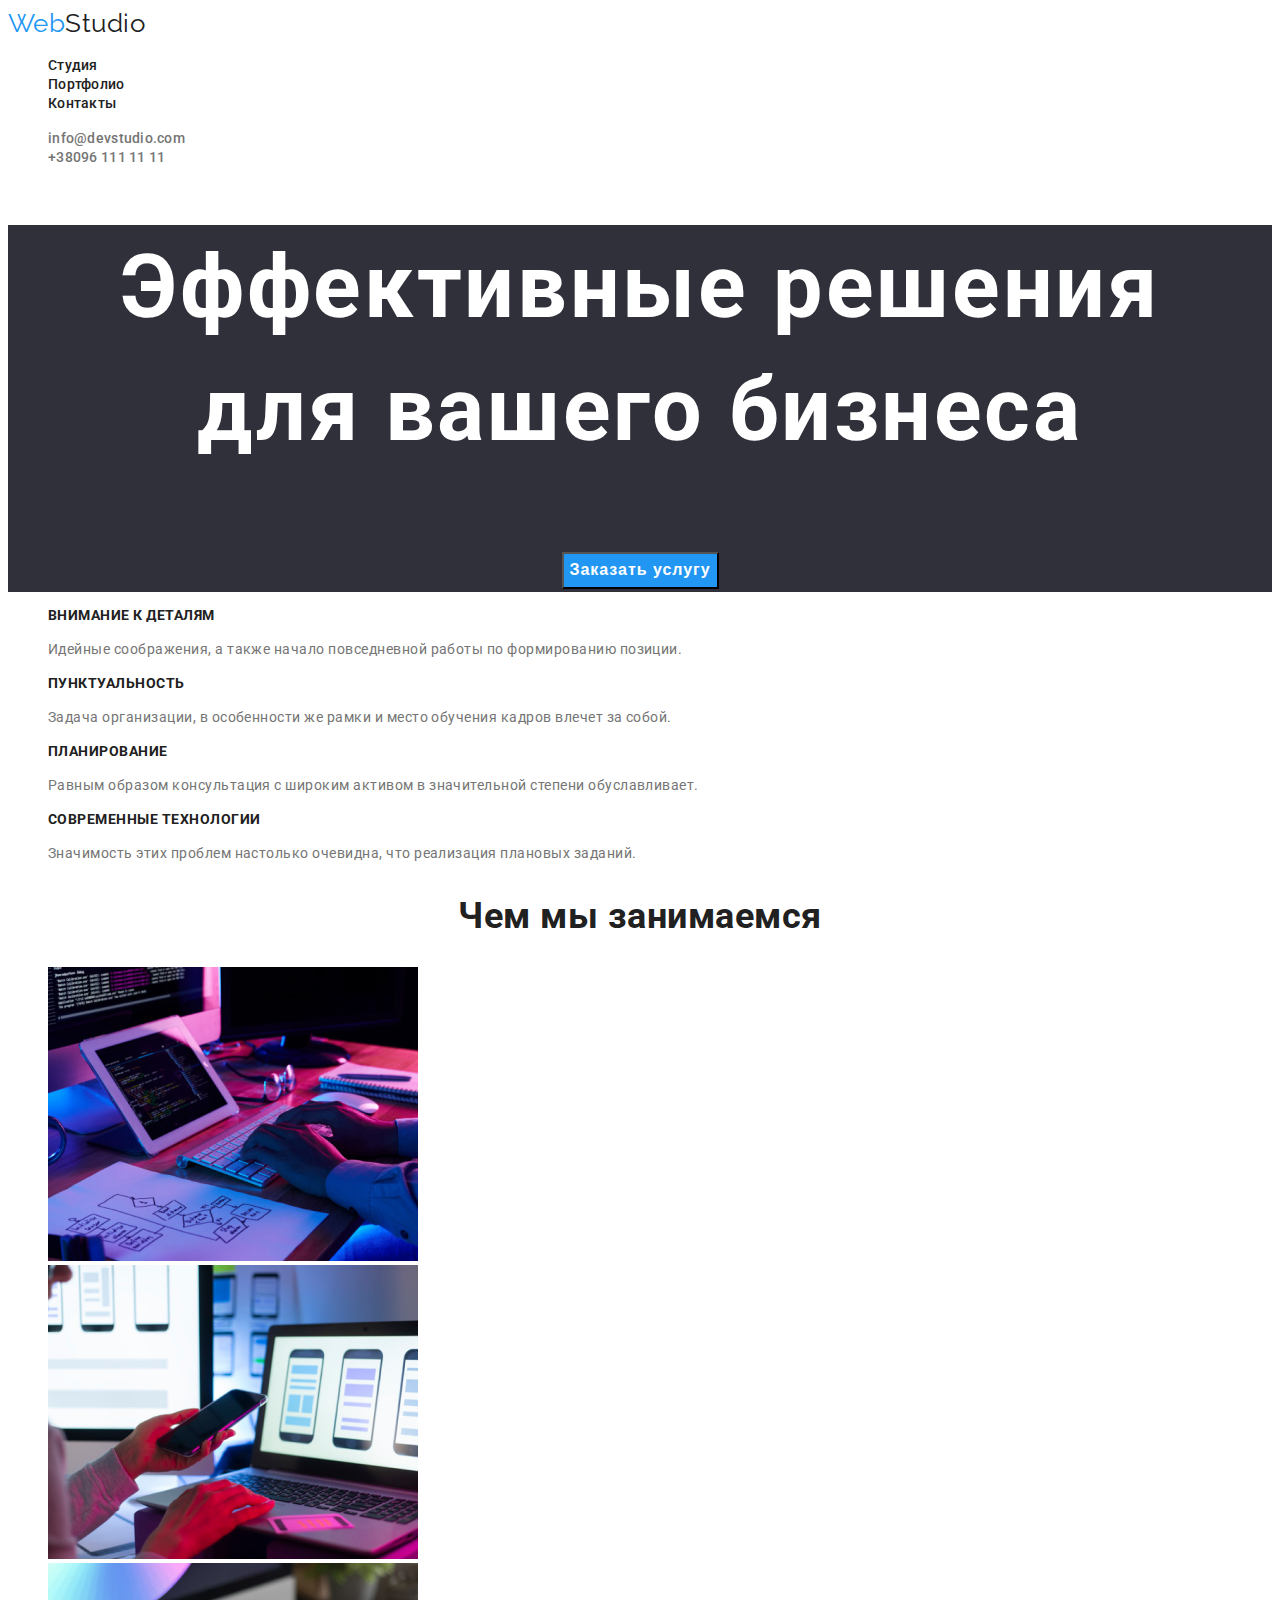
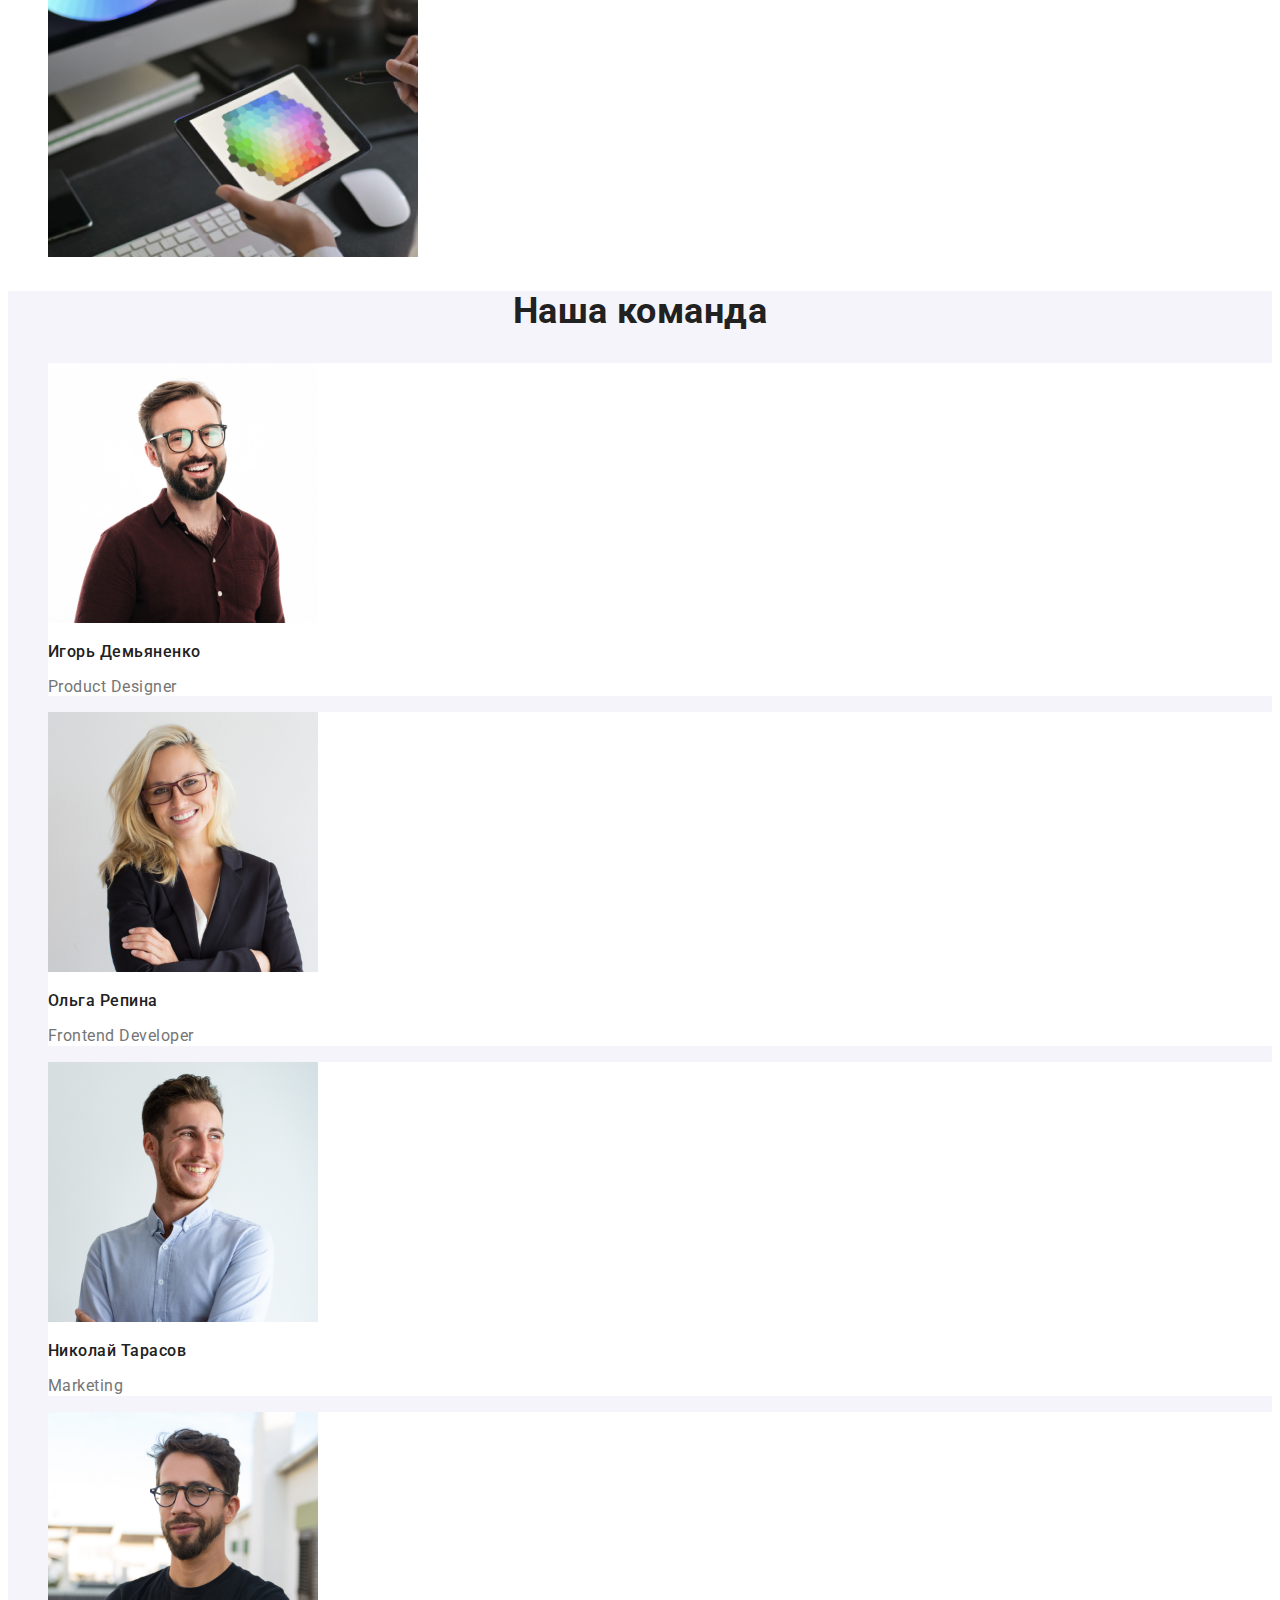
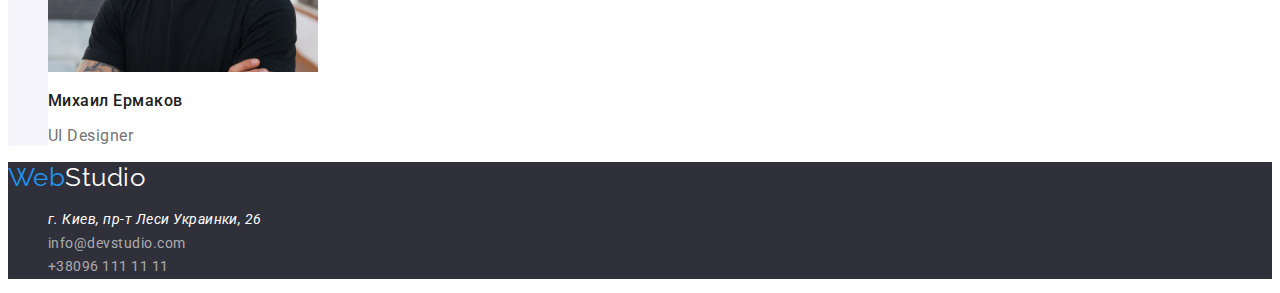
<file: index.html>
<!DOCTYPE html>
<html lang="en">

<head>
  <meta charset="UTF-8">
  <meta name="viewport" content="width=device-width, initial-scale=1.0">
  <title>Студия</title>
  <link rel="preconnect" href="https://fonts.gstatic.com">
  <link href="https://fonts.googleapis.com/css2?family=Raleway:wght@700&family=Roboto:wght@400;500;700;900&display=swap" rel="stylesheet">
  <link rel="stylesheet" href="https://cdnjs.cloudflare.com/ajax/libs/modern-normalize/1.0.0/modern-normalize.min.css" integrity="sha512-ISS7cAi1PEhQ8jnbJpJZMd29NlhNj4AWYyLOSp2CE/CsHxTCu+r+t0D2yoJudVrd0/8fTVPUVDzY5Tvli75u/g==" crossorigin="anonymous" />
  <link rel="stylesheet" href="css/common.css">
  <link rel="stylesheet" href="./css/main.css">
</head>
<body>
  <!-- header -->
  <header class="page-header">
    <nav>
      <a href="" class="logo">
        Web<span class="logo-header">Studio</span>
      </a>
      <ul class="site-nav list">
        <li><a href="./index.html" class="link">Студия</a></li>
        <li><a href="./portfolio.html" class="link">Портфолио</a></li>
        <li><a href="" class="link">Контакты</a></li>
      </ul>
    </nav>
    <!-- contacts nav -->
    <ul class="contacts list">
      <li><a href="mail-to:" class="link">info@devstudio.com</a></li>
      <li><a href="phone-to:" class="link">+38096 111 11 11</a></li>
    </ul>
  </header>

  <!--- Main block  -->
  <main>
       <!-- Hero section -->
    <section class="hero">
      <h1 class="hero-title">Эффективные решения <br> для вашего бизнеса</h1>
        <button type="button" class="hero-button">Заказать услугу</button>
    </section>
    <!-- Features-->
      <section>
        <h2 class="visually-hidden">Особенности</h2>
        <ul>
          <li>
            <h3 class="feature-title">Внимание к деталям</h3>
            <p class="feature-text">
              Идейные соображения, а также начало повседневной работы по формированию позиции.
            </p>
          </li>
          <li>
            <h3 class="feature-title">Пунктуальность</h3>
            <p class="feature-text">
              Задача организации, в особенности же рамки и место
              обучения кадров влечет за собой.
            </p>
          </li>
          <li>
            <h3 class="feature-title">Планирование</h3>
            <p class="feature-text">
              Равным образом консультация с широким активом
              в значительной степени обуславливает.
            </p>
          </li>
          <li>
            <h3 class="feature-title">Современные технологии</h3>
            <p class="feature-text">
              Значимость этих проблем настолько очевидна,
              что реализация плановых заданий.
            </p>
          </li>
        </ul>
      </section>
      <!-- What we do -->
      <section>
        <h2 class="works-title">Чем мы занимаемся</h2>
        <ul>
          <li><img src="./img/working-man.jpg" alt="working-man" width="370"></li>
          <li><img src="./img/cellpones.jpg" alt="cellphones" width="370"></li>
          <li><img src="./img/tablet.jpg" alt="tablet" width="370"></li>
        </ul>
      </section>
    <!-- Our team -->
    <section class="team">
      <h2 class="team-title">Наша команда</h2>
      <ul class="team-members">
        <li class="member-card">
            <img src="./img/img.jpg" alt="Игорь Демьяненко" width="270">
            <h3 class="member-name">Игорь Демьяненко</h3>
            <p class="member-position">Product Designer</p>
        </li>
        <li class="member-card">
            <img src="./img/img1.jpg" alt="Ольга Репина" width="270">
            <h3 class="member-name">Ольга Репина</h3>
            <p class="member-position">Frontend Developer</p>
        </li>
        <li class="member-card">
            <img src="./img/img2.jpg" alt="Николай Тарасов" width="270">
            <h3 class="member-name">Николай Тарасов</h3>
            <p class="member-position">Marketing</p>
        </li>
        <li class="member-card">
            <img src="./img/img3.jpg" alt="Михаил Ермаков" width="270">
            <h3 class="member-name">Михаил Ермаков</h3>
            <p class="member-position">UI Designer</p>
        </li>
      </ul>
    </section>
  </main>
  <!-- Footer -->
  <footer class="footer">
    <a href="" class="logo">
      Web<span class="logo-footer">Studio</span>
    </a>
    <ul class="footer-list">
      <li>
        <address class="footer adress">г. Киев, пр-т Леси Украинки, 26</address>
      </li>
      <li><a href="mail-to:" class="footer link">info@devstudio.com</a></li>
      <li><a href="phone-to:" class="footer link">+38096 111 11 11</a></li>
    </ul>
  </footer>
</body>

</html>
</file>
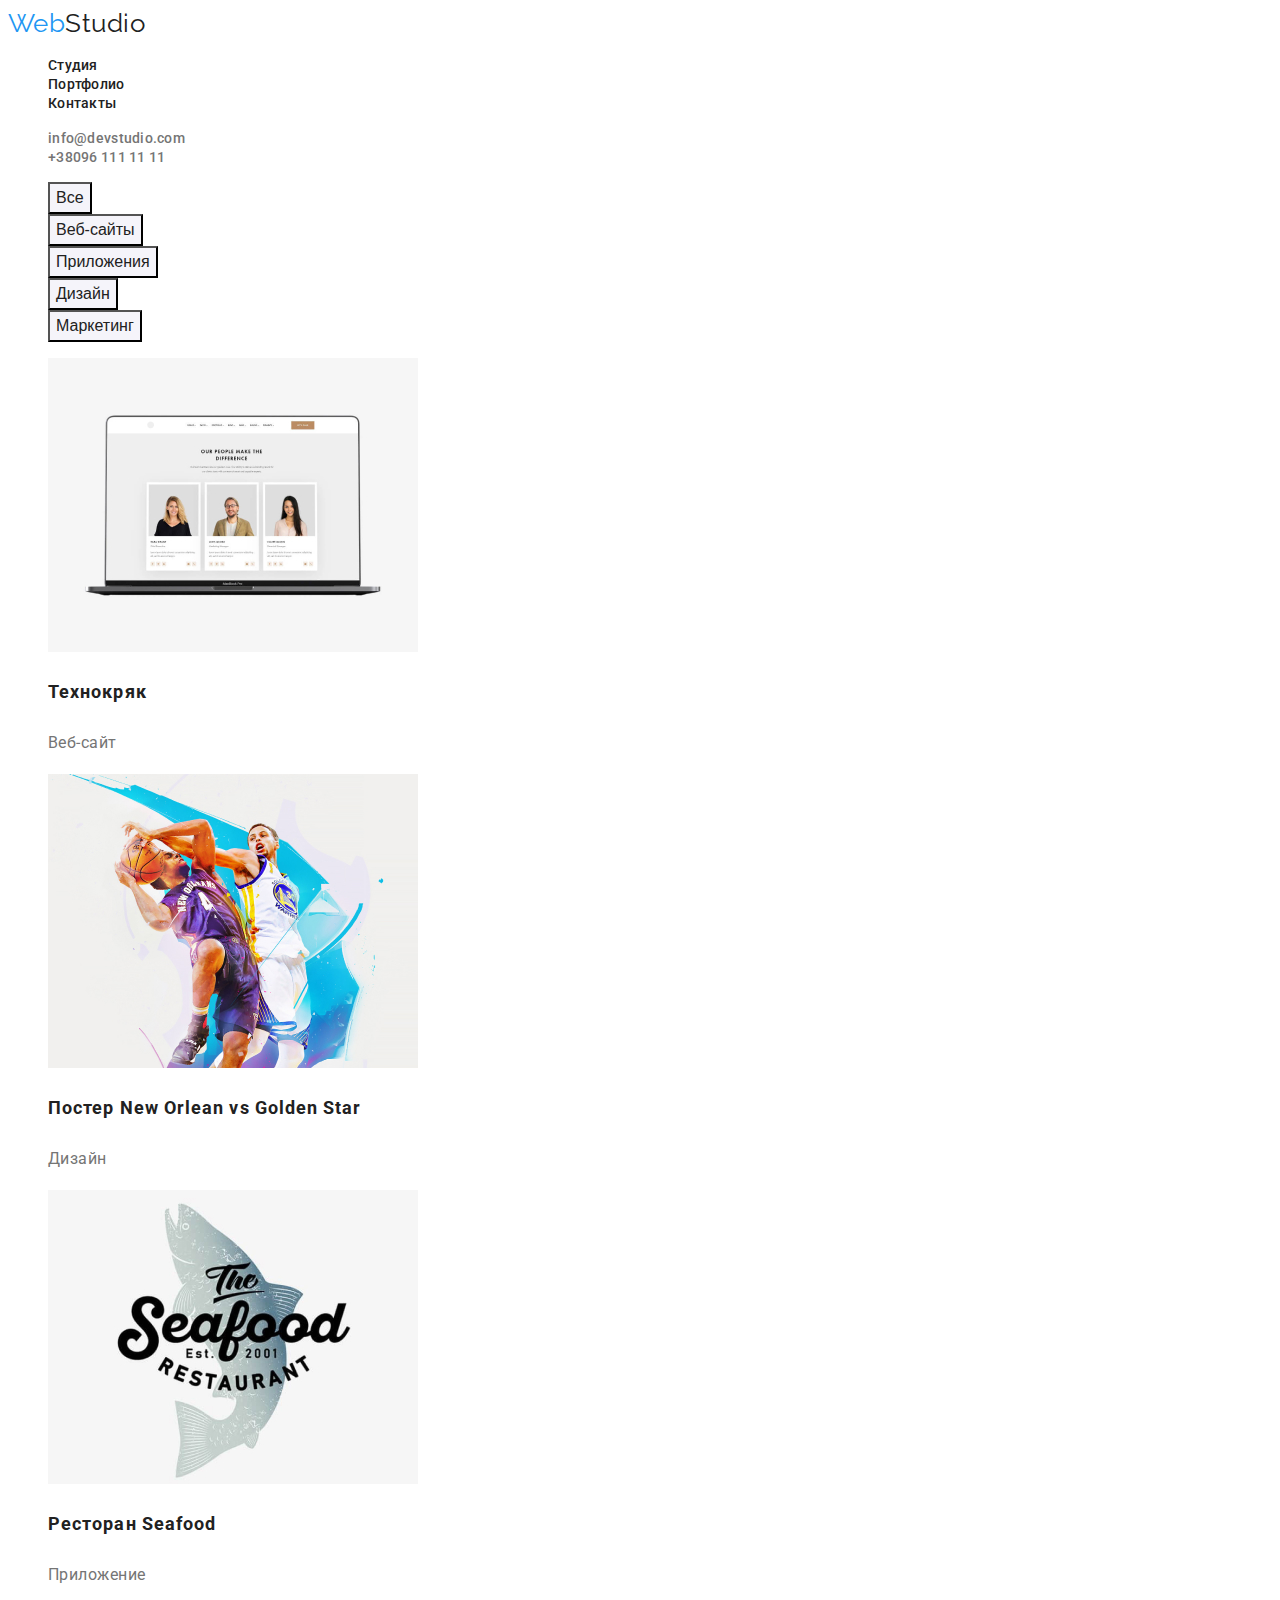
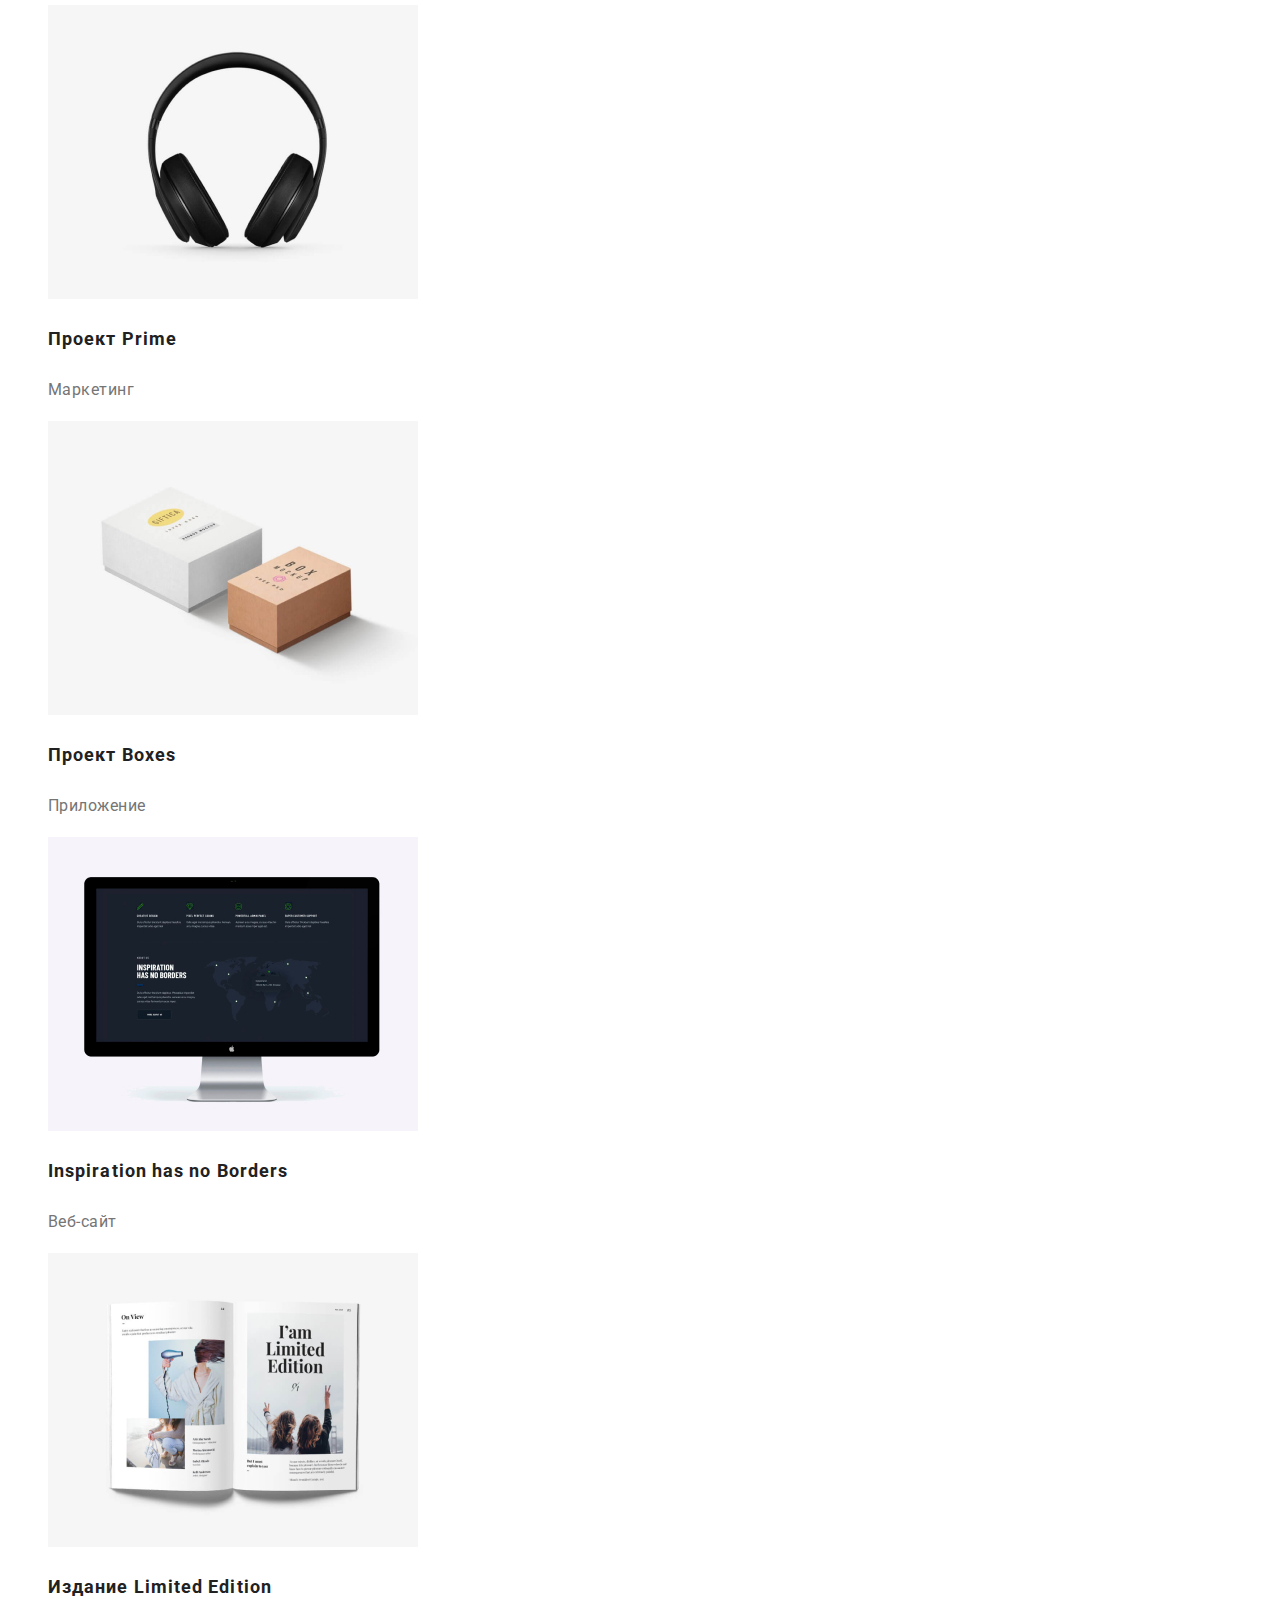
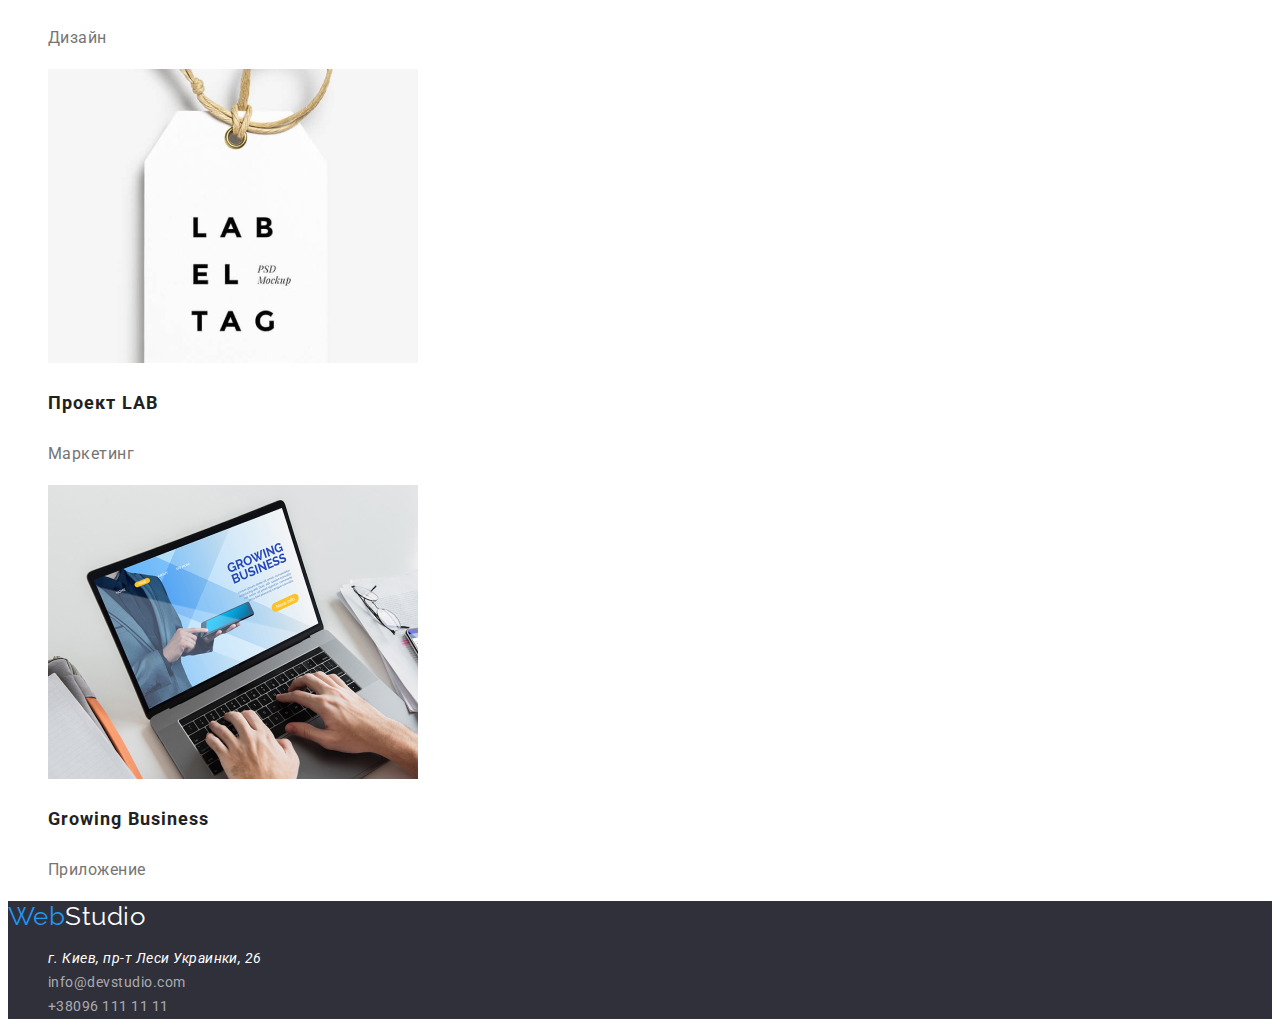
<file: portfolio.html>
<!DOCTYPE html>
<html lang="en">

<head>
  <meta charset="UTF-8">
  <meta name="viewport" content="width=device-width, initial-scale=1.0">
  <title>Портфолио</title>
  <link rel="preconnect" href="https://fonts.gstatic.com">
  <link href="https://fonts.googleapis.com/css2?family=Raleway:wght@700&family=Roboto:wght@400;500;700;900&display=swap" rel="stylesheet">
  <link rel="stylesheet" href="https://cdnjs.cloudflare.com/ajax/libs/modern-normalize/1.0.0/modern-normalize.min.css" integrity="sha512-ISS7cAi1PEhQ8jnbJpJZMd29NlhNj4AWYyLOSp2CE/CsHxTCu+r+t0D2yoJudVrd0/8fTVPUVDzY5Tvli75u/g==" crossorigin="anonymous" />
  <link rel="stylesheet" href="./css/common.css">
  <link rel="stylesheet" href="./css/portfolio.css">
</head>

<body>
  <!--Основной блок-->

  <!--Шапка-->
  <header class="page-header">
    <nav>
      <a href="" class="logo">
        Web<span class="logo-header">Studio</span>
      </a>
      <ul class="site-nav list">
        <li><a href="./index.html" class="link">Студия</a></li>
        <li><a href="./portfolio.html" class="link">Портфолио</a></li>
        <li><a href="" class="link">Контакты</a></li>
      </ul>
    </nav>
    <!-- Контакты -->
    <ul class="contacts list">
      <li><a href="mail-to:" class="link">info@devstudio.com</a></li>
      <li><a href="phone-to:" class="link">+38096 111 11 11</a></li>
    </ul>
  </header>
<!-- main block -->
<main>
  <section>
      <!-- hidden header -->
    <h1 class="visually-hidden">Портфолио</h1>
    <!-- Filter button list -->
      <ul class="filter-buttons">
        <li><button type="button" class="filter-name">Все</button>
        </li>
        <li ><button type="button" class="filter-name">Веб-сайты</button>
        </li>
        <li><button type="button" class="filter-name">Приложения</button>
        </li>
        <li><button type="button" class="filter-name">Дизайн</button>
        </li>
        <li><button type="button" class="filter-name">Маркетинг</button>
        </li>
      </ul>
  <!-- Портфолио - a( img, p, h3,p)-->
    <ul class="card-list">
      <li class="card">
            <a href="">
              <img src="./img/texno.jpg" alt="macbook">
              <h3 class="card-header">Технокряк</h3>
              <p class="filter-name">Веб-сайт</p>
          </a>
      </li>
      <li class="card">
        <a href="">
          <img src="./img/basket.jpg" alt="Постер New Orlean vs Golden Star">
          <h3 class="card-header">Постер New Orlean vs Golden Star</h3>
          <p class="filter-name">Дизайн</p>
        </a>
      </li>
      <li class="card">
        <a href="">
          <img src="./img/seafood.jpg" alt="restaurant seafood">
          <h3 class="card-header">Ресторан Seafood</h3>
          <p class="filter-name">Приложение</p>
        </a>
      </li>
      <li class="card">
        <a href="">
          <img src="./img/headphones.jpg" alt="headphones">
          <h3 class="card-header">Проект Prime</h3>
          <p class="filter-name">Маркетинг</p>
        </a>
      </li>
      <li class="card">
        <a href="">
          <img src="./img/boxes.jpg" alt="boxes">
          <h3 class="card-header">Проект Boxes</h3>
          <p class="filter-name">Приложение</p>
        </a>
      </li>
      <li class="card">
        <a href="">
          <img src="./img/tv.jpg" alt="imac">
          <h3 class="card-header">Inspiration has no Borders</h3>
          <p class="filter-name">Веб-сайт</p>
        </a>
      </li>
      <li class="card">
        <a href="">
          <img src="./img/book.jpg" alt="book">
          <h3 class="card-header">Издание Limited Edition</h3>
          <p class="filter-name">Дизайн</p>
        </a>
      </li>
      <li class="card">
        <a href="">
          <img src="./img/label.jpg" alt="label">
          <h3 class="card-header">Проект LAB</h3>
          <p class="filter-name">Маркетинг</p>
        </a>
      </li>
      <li class="card">
        <a href="">
          <img src="./img/macbook.jpg" alt="grey macbook">
          <h3 class="card-header">Growing Business</h3>
          <p class="filter-name">Приложение</p>
        </a>
      </li>
    </ul>
  </section>
</main>
  <!--Footer-->
  <footer class="footer">
    <a href="" class="logo">
      Web<span class="logo-footer">Studio</span>
    </a>
    <ul class="footer-list">
      <li>
        <address class="adress">г. Киев, пр-т Леси Украинки, 26</address>
      </li>
      <li><a href="mail-to:" class="link">info@devstudio.com</a></li>
      <li><a href="phone-to:" class="link">+38096 111 11 11</a></li>
    </ul>
  </footer>
</body>

</html>
</file>
<file: css/common.css>
/* цвет основного текста color: #212121;
цвет вторичного текста   color: #757575;
основной цвет background: #FFFFFF;
цвет Hero & footer #2F303A
синий цвет #2196F3
цвет background команды #F5F4FA
 */

  /* Declaring Variables */
  :root {
    --accent-color: #2196F3;
    --primary-text-color: #212121;
    --secondary-text-color: #757575;
    --main-background-color: #ffffff;
    --secondary-background-color: #F5F4FA;
    --hero-background-color: #2F303A;
    --footer-background-color: #2F303A;
    --footer-adress-color: rgba(255, 255, 255, 1);
    --footer-link-color: rgba(255,255,255,0.6);
    --logo-footer-second-part-color: #ffffff;
    --logo-header-second-part-color: #000000;
}



body {
color: var(--primary-text-color);
background-color: var(--main-background-color);
font-family: Roboto, sans-serif;
letter-spacing: 0.03em;
}

/* Class visually-hidden for headers */
.visually-hidden {
position: absolute;
clip: rect(0 0 0 0);
width: 1px;
height: 1px;
margin: -1px;
}

/* Fonts for headers */
h1, h2, h3, h4,h5,h6 {
font-family: Roboto;
}
/* end fonts for headers */

/* --link decoration --*/
a {
text-decoration: none;
}
/* --- end link decoration */

/* List decoration */
ul {
list-style: none;
}
/* end list decoration */

/*======Header===== */

/* ===Logo style=== */
.logo {
color: var(--accent-color);
font-family: Raleway;
font-size: 26px;
line-height: 1.2;
}
.logo-header {
color: var(--primary-text-color);
}
.logo-footer {
color: var(--logo-footer-second-part-color);
}
/* === end logo style === */

/* Site nav */
.site-nav .link {
color: var(--primary-text-color);
font-weight: 500;
font-size: 14px;
line-height: 1.2;
letter-spacing: 0.02em;
}

.site-nav .link:hover,
.site-nav .link:focus {
color: var(--accent-color);
}

/* Contacts nav */
.contacts .link {
color: var(--secondary-text-color);
font-weight: 500;
font-size: 14px;
line-height: 1.2;
letter-spacing: 0.02em;
}
.contacts .link:hover,
.contacts .link:focus {
color: var(--accent-color);
}
/* == end nav == */

/* ====End header=== */

/* ===Footer==== */
.footer {
background-color: var(--footer-background-color);
font-weight: 400;
font-size: 14px;
line-height: 1.71;
}
.adress {
color: var(--footer-adress-color);
}
.link {
color: var(--footer-link-color);
}
/* ===End footer */
</file>
<file: css/main.css>
/* ====Hero==== */
.hero {
  color: var(--main-background-color);
  background-color: var(--hero-background-color);
  font-size: 44px;
  line-height: 1.4;
  text-align: center;
  letter-spacing: 0.06em;
}
.hero-button {
    color: var(--main-background-color);
    background-color: var(--accent-color);
    font-weight: 700;
    font-size: 16px;
    line-height: 1.9;
    letter-spacing: 0.06em;
}
/* ====End hero=== */

/*====Features==== */
.feature-title {
font-weight: 700;
font-size: 14px;
line-height: 1.14;
text-transform: uppercase;
}
.feature-text {
  color: var(--secondary-text-color);
  font-weight: normal;
  font-size: 14px;
  line-height: 1.71;
}
/*----End features---- */

/* ---what we do--- */
.works-title {
  font-weight: 700;
  font-size: 36px;
  line-height: 1.16;
  text-align: center;
}

/* ---end what we do--- */

/* == Our team === */ 
.team {
  background-color: var(--secondary-background-color);
}
.team-title {
  font-weight: 700;
  font-size: 36px;
  line-height: 1.16;
  text-align: center;
}
.member-card {
  background-color: var(--main-background-color);
}
.member-name {
  font-weight: 500;
  font-size: 16px;
  line-height: 1.18;
}
.member-position {
  color: var(--secondary-text-color);
  font-weight: 400;
  font-size: 16px;
  line-height: 1.18;
}
/* === end our team === */
</file>
<file: css/portfolio.css>
/* Filter buttons */
.filter-name {
  font-weight: 500;
  font-size: 16px;
  line-height: 1.62;
}
.filter-buttons .filter-name{
  color: var(--primary-text-color);
  background-color: #F5F4FA;
}
.filter-buttons .filter-name:hover,
.filter-buttons .filter-name:focus {
  color: var(--main-background-color);
  background-color: var(--accent-color);
}
.filter-buttons .filter-name:hover,
.filter-buttons .filter-name:focus {
  color: var(--main-background-color);
}

/* === Portfolio Cards === */
.card-header {
  font-weight: 700;
  font-size: 18px;
  line-height: 2.0;
  letter-spacing: 0.06em;
}
.card .filter-name {
  color: var(--secondary-text-color);
  font-weight: 400;
  font-size: 16px;
  line-height: 1.87;
}
.card-list .card-header {
  color: var(--primary-text-color);
}
.card-text {
  color: var(--accent-color);
}

/* === end portfolio cards === */
</file>
